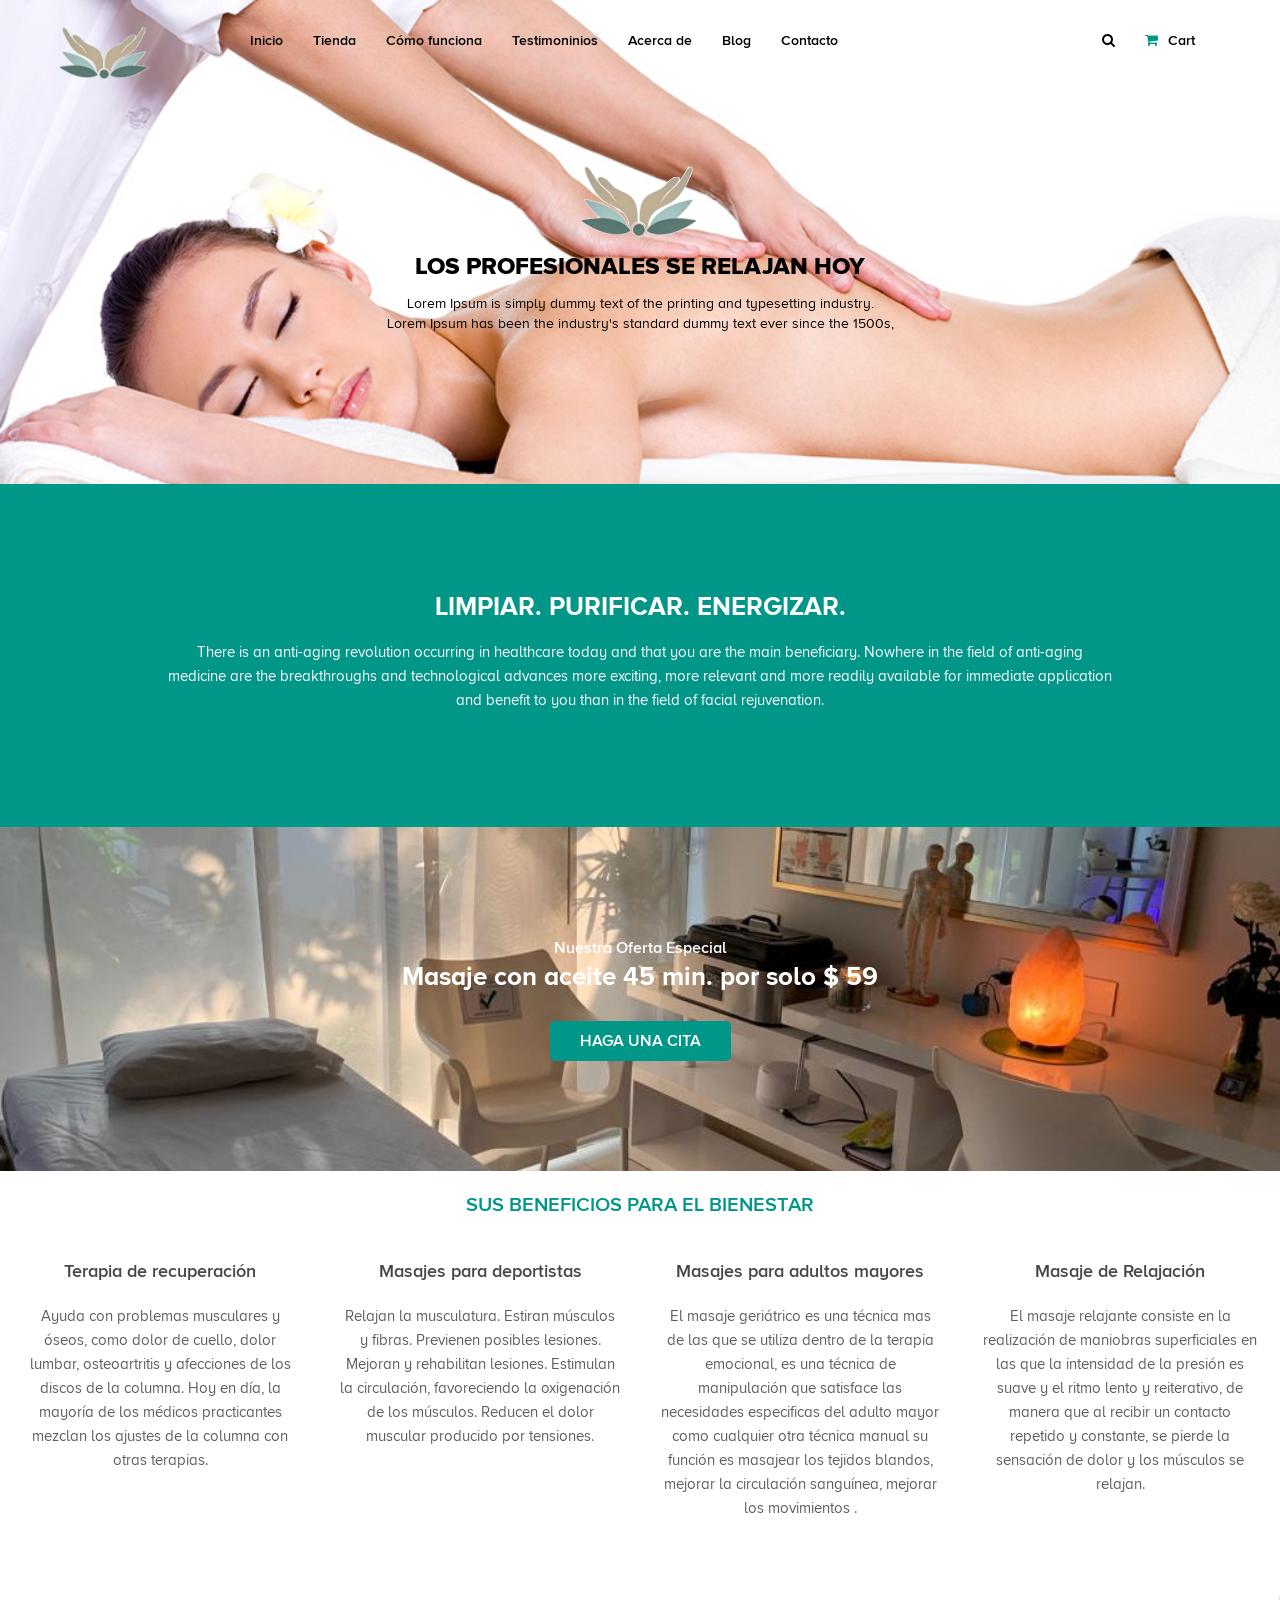
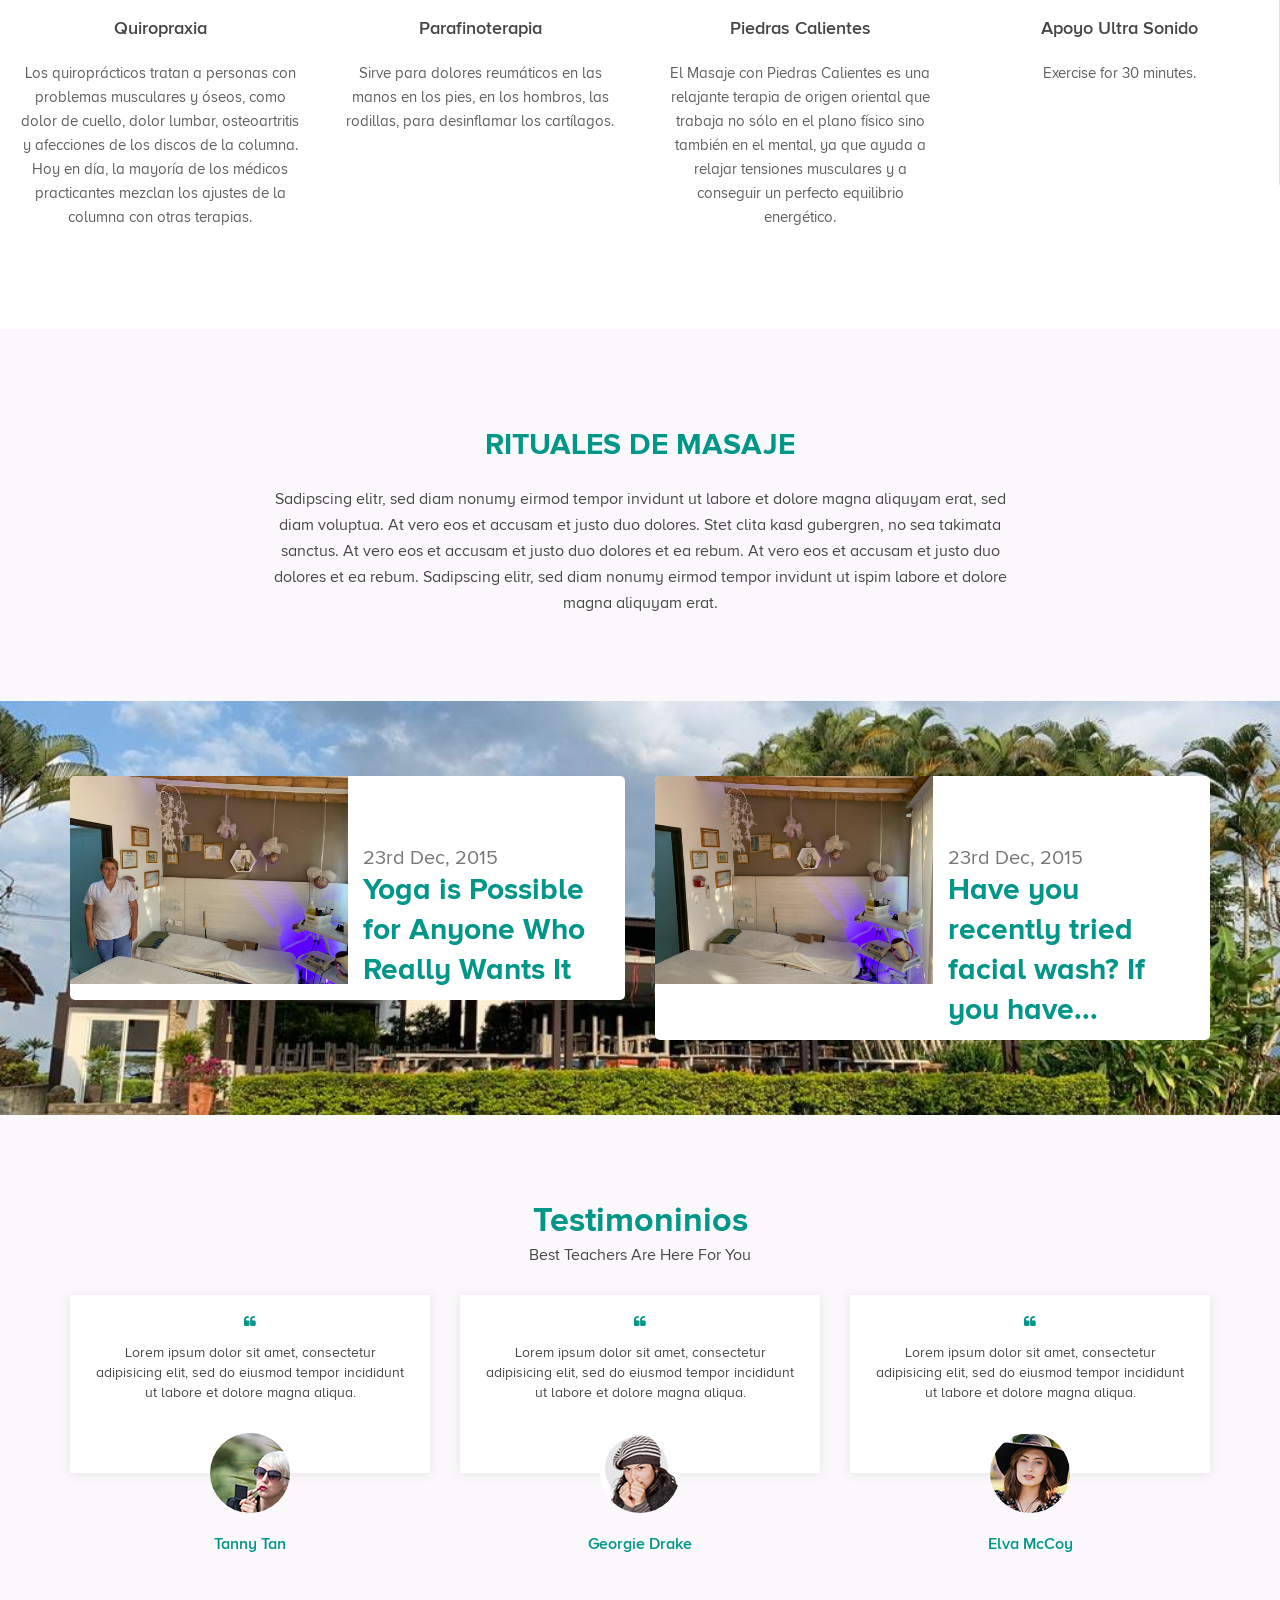
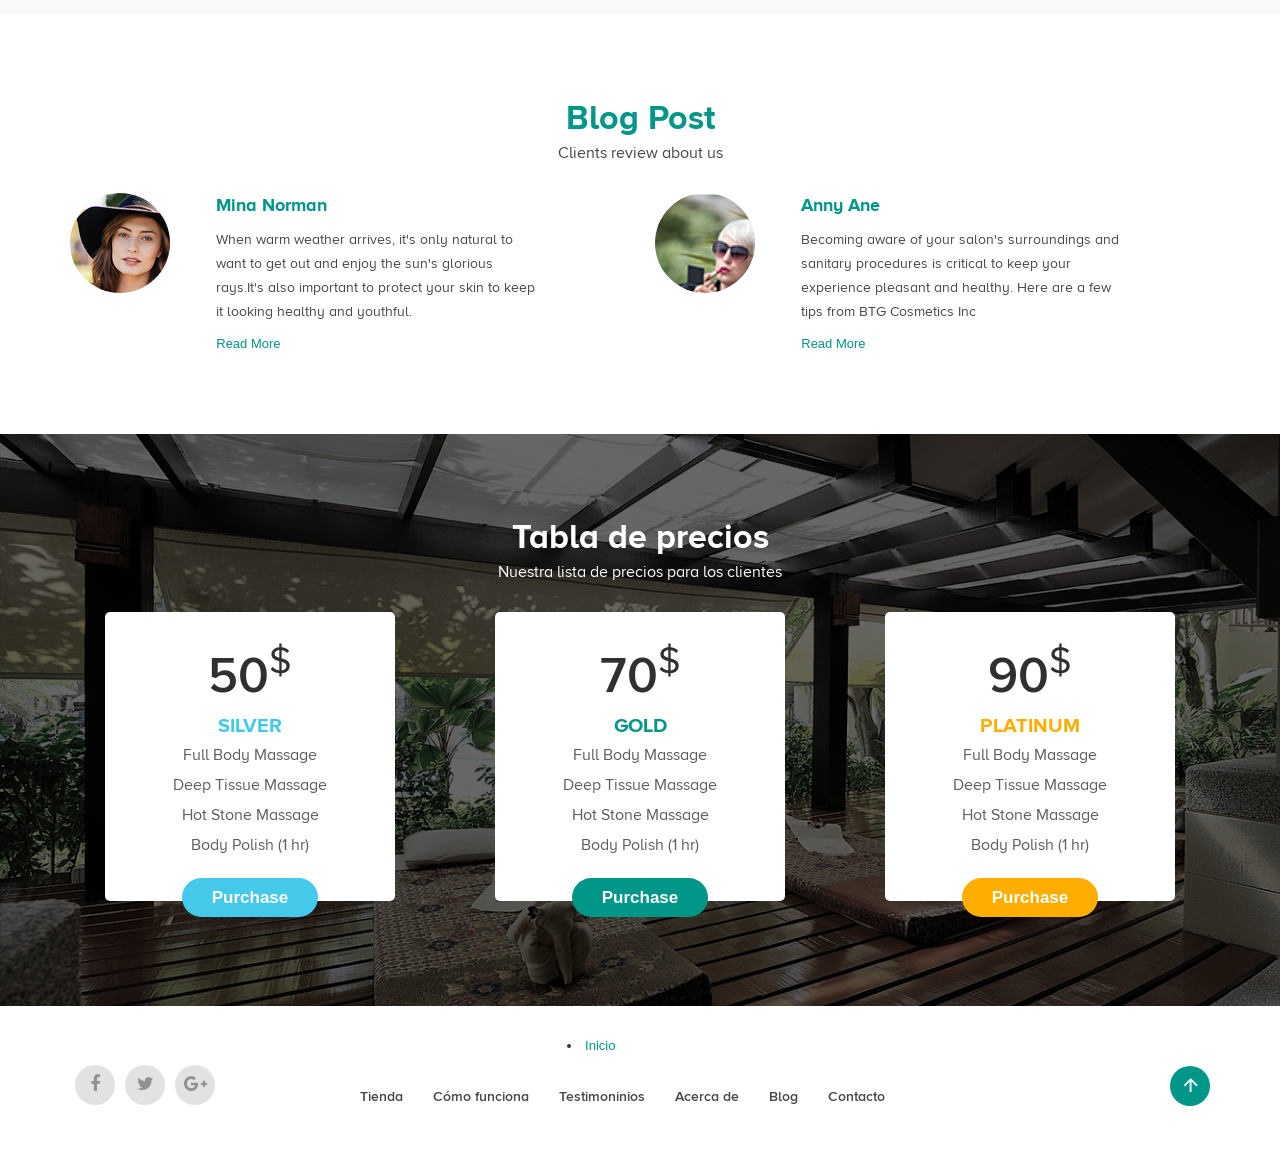
<file: index.html>
<!doctype html>
<html lang="en">
    <head>
        <meta charset="utf-8">
        <meta http-equiv="X-UA-Compatible" content="IE=edge,chrome=1">
        <title>Beauty Spa - HTML5 Responsive template</title>
        <meta name="description" content="">
        <meta name="viewport" content="width=device-width, initial-scale=1">
        <link rel="stylesheet" href="https://maxcdn.bootstrapcdn.com/font-awesome/4.5.0/css/font-awesome.min.css">
        <link rel="stylesheet" href="fonts/ProximaNovaA-Semibold.css">
        <link rel="stylesheet" href="fonts/ProximaNova-Extrabld.css">
        <link rel="stylesheet" href="fonts/ProximaNovaA-Regular.css">
        <link rel="stylesheet" href="fonts/ProximaNovaA-Bold.css">
        <link rel="stylesheet" href="css/bootstrap.css">
        <link rel="stylesheet" href="css/animate.min.css">
        <link rel="stylesheet" href="css/style.css">

        <!--[if lt IE 9]>
            <script src="//html5shiv.googlecode.com/svn/trunk/html5.js"></script>
            <script>window.html5 || document.write('<script src="js/vendor/html5shiv.js"><\/script>')</script>
        <![endif]-->
    </head>
    <body>
        <nav class="navbar navbar-default header-section">
            <div class="container">
            <!-- Brand and toggle get grouped for better mobile display -->
            <div class="navbar-header">
                <button type="button" class="navbar-toggle collapsed" data-toggle="collapse" data-target="#bs-example-navbar-collapse-1" aria-expanded="false">
                    <span class="sr-only">Toggle navigation</span>
                    <span class="icon-bar"></span>
                    <span class="icon-bar"></span>
                    <span class="icon-bar"></span>
                </button>
                <a class="navbar-brand" href="#">
                    <img src="image/logo-simple.png" width="243" height="54" alt="" class="img-responsive">
                </a>
            </div>

            <!-- Collect the nav links, forms, and other content for toggling -->
            <div class="collapse navbar-collapse" id="bs-example-navbar-collapse-1">
                <ul class="nav navbar-nav">
                    <li><a href="#">Inicio</a></li>
                    <li><a href="#">Tienda</a></li>
                    <li><a href="#">Cómo funciona</a></li>
                    <li><a href="#testimonio">Testimoninios</a></li>
                    <li><a href="#">Acerca de</a></li>
                    <li><a href="#">Blog</a></li>
                    <li><a href="#">Contacto</a></li>
                </ul>
                <ul class="nav navbar-nav navbar-right">
                    <li><a href="#"><i class="fa fa-search"></i></a></li>
                    <li><a href="#"><i class="fa fa-shopping-cart"></i>Cart</a></li>
                </ul>
            </div><!-- /.navbar-collapse -->
            </div><!-- /.container-fluid -->
        </nav>

        <div class="cover-section" id="top-button">
            <div class="container">
                <div class="row">
                    <div class="col-md-12 wow fadeInDown animated">
                        <div class="slider-item">
                            <img src="image/logo-simple.png" width="117" height="144" alt="">
                            <h2>LOS PROFESIONALES SE RELAJAN HOY</h2>
                            <p>Lorem Ipsum is simply dummy text of the printing and typesetting industry.<br> Lorem Ipsum has been the industry's standard dummy text ever since the 1500s,</p>
                        </div>
                    </div>
                </div>
            </div>
        </div>

        <div class="purilfy-section">
            <div class="container">
                <div class="row">
                    <div class="col-md-10 col-md-offset-1">
                        <div class="purifliy-item wow fadeInDown animated">
                            <h3>LIMPIAR. PURIFICAR. ENERGIZAR.</h3>
                            <p>There is an anti-aging revolution occurring in healthcare today and that you are the main beneficiary. Nowhere in the field of anti-aging medicine are the breakthroughs and technological advances more exciting, more relevant and more readily available for immediate application and benefit to you than in the field of facial rejuvenation.</p>
                        </div>
                    </div>
                </div>
            </div>
        </div>

        <div class="offer-section">
            <div class="container">
                <div class="row">
                    <div class="col-md-12 wow fadeInDown animated">
                        <h4>Nuestra Oferta Especial</h4>
                        <h2>Masaje con aceite 45 min. por solo $ 59</h2>
                        <a href="#">Haga una cita</a>
                    </div>
                </div>
            </div>
        </div>

        <div class="benefit-section">
            <div class="container-fluid">
                <div class="row">
                    <div class="col-md-12">
                        <h2 class="section-title">SUS BENEFICIOS PARA EL BIENESTAR
                        </h2>
                    </div>
                </div>
                <div class="row">
                    <div class="col-md-3 benefit-item wow fadeInDown animated" data-wow-delay="0.2s">
                        <h3>Terapia de recuperación</h3>
                        <!--
                        <a href="#"><img src="image/beneifit1.png" width="207" height="208" class="img-responsive" alt=""></a>
                        
                        <h2>Spa</h2>
                        -->
                        <p>Ayuda con problemas musculares y óseos, como dolor de cuello, dolor lumbar, osteoartritis y afecciones de los discos de la columna. 
                          Hoy en día, la mayoría de los médicos practicantes mezclan los ajustes de la columna con otras terapias.</p>
                    </div>
                    <div class="col-md-3 benefit-item wow fadeInDown animated" data-wow-delay="0.4s">
                        <h3>Masajes para deportistas</h3>
                        <!--
                        <a href="#"><img src="image/benefit2.png" width="207" height="208"  class="img-responsive" alt=""></a>
                        
                        <h2>BEAUTY</h2>
                        -->
                        <p>Relajan la musculatura.
                          Estiran músculos y fibras.
                          Previenen posibles lesiones.
                          Mejoran y rehabilitan lesiones.
                          Estimulan la circulación, favoreciendo la oxigenación de los músculos.
                          Reducen el dolor muscular producido por tensiones.
                          </p>
                    </div>
                    <div class="col-md-3 benefit-item wow fadeInDown animated" data-wow-delay="0.6s">
                        <h3>Masajes para adultos mayores</h3>
                        <!--
                        <a href="#"><img src="image/benefit3.png" width="225" height="226" class="img-responsive"  alt=""></a>
                        
                        <h2>YOGA</h2>
                        -->
                        <p  style="padding-bottom: 0px;">El masaje geriátrico es una técnica mas de las que se utiliza dentro de la terapia emocional, 
                          es una técnica de manipulación que satisface las necesidades especificas del adulto mayor como cualquier otra técnica manual su función es masajear los tejidos blandos,
                          mejorar la circulación sanguínea, mejorar los movimientos .</p>
                    </div>
                    <div class="col-md-3 benefit-item wow fadeInDown animated" data-wow-delay="0.6s">
                      <h3>Masaje de Relajación</h3>
                      <!--
                      <a href="#"><img src="image/benefit3.png" width="225" height="226" class="img-responsive"  alt=""></a>
                      
                      <h2>YOGA</h2>
                      -->
                      <p>
                        El masaje relajante consiste en la realización de maniobras superficiales en las que la intensidad de la presión es suave y el ritmo lento y reiterativo,
                        de manera que al recibir un contacto repetido y constante, se pierde la sensación de dolor y los músculos se relajan.</p>
                  </div>
                  <div class="col-md-3 benefit-item wow fadeInDown animated" data-wow-delay="0.6s">
                    <h3>Quiropraxia</h3>
                    <!--
                    <a href="#"><img src="image/benefit3.png" width="225" height="226" class="img-responsive"  alt=""></a>
                    
                    <h2>YOGA</h2>
                    -->
                    <p>
                      Los quiroprácticos tratan a personas con problemas musculares y óseos, como dolor de cuello, dolor lumbar, osteoartritis y afecciones de los discos de la columna. 
                      Hoy en día, la mayoría de los médicos practicantes mezclan los ajustes de la columna con otras terapias.</p>
                </div>
                <div class="col-md-3 benefit-item wow fadeInDown animated" data-wow-delay="0.6s">
                  <h3>Parafinoterapia</h3>
                  <!--
                  <a href="#"><img src="image/benefit3.png" width="225" height="226" class="img-responsive"  alt=""></a>
                  
                  <h2>YOGA</h2>
                  -->
                  <p>Sirve para dolores reumáticos en las manos en los pies, en los hombros, las rodillas, para desinflamar los cartílagos.</p>
              </div>
              <div class="col-md-3 benefit-item wow fadeInDown animated" data-wow-delay="0.6s">
                <h3>Piedras Calientes</h3>
                <!--
                <a href="#"><img src="image/benefit3.png" width="225" height="226" class="img-responsive"  alt=""></a>
                
                <h2>YOGA</h2>
                -->
                <p>
                  El Masaje con Piedras Calientes es una relajante terapia de origen oriental que trabaja no sólo en el plano físico sino también en el mental,
                  ya que ayuda a relajar tensiones musculares y a conseguir un perfecto equilibrio energético.</p>
            </div>
                  <div class="col-md-3 benefit-item wow fadeInDown animated" data-wow-delay="0.6s">
                    <h3>Apoyo Ultra Sonido</h3>
                    <!--
                    <a href="#"><img src="image/benefit3.png" width="225" height="226" class="img-responsive"  alt=""></a>
                    
                    <h2>YOGA</h2>
                    -->
                    <p>Exercise for 30 minutes.</p>
                </div>
                </div>
            </div>
        </div>

        <div class="message-section">
            <div class="container">
                <div class="row">
                    <div class="col-md-8 col-md-offset-2 wow fadeInDown animated">
                        <h2 class="section-title">RITUALES DE MASAJE</h2>
                        <p>Sadipscing elitr, sed diam nonumy eirmod tempor invidunt ut labore et dolore magna aliquyam erat, sed diam voluptua. At vero eos et accusam et justo duo dolores. Stet clita kasd gubergren, no sea takimata sanctus. At vero eos et accusam et justo duo dolores et ea rebum. At vero eos et accusam et justo duo dolores et ea rebum. Sadipscing elitr, sed diam nonumy eirmod tempor invidunt ut ispim labore et dolore magna aliquyam erat.</p>
                    </div>
                </div>
            </div>
        </div>

        <div class="news-section">
            <div class="container">
                <div class="row">
                    <div class="col-md-6 news-item">
                        <div class="news-deatils wow fadeInDown animated" data-wow-delay="0.2s">
                            <div class="col-md-6 thumbnail">
                                <img src="image/blog1.png" width="249" height="272" alt="">
                            </div>
                            <div class="col-md-6 content">
                                <span>23rd Dec, 2015</span>
                                <p>Yoga is Possible for Anyone Who Really Wants It</p>
                            </div>
                        </div>
                    </div>
                    <div class="col-md-6 news-item">
                        <div class="news-deatils wow fadeInDown animated" data-wow-delay="0.5s">
                            <div class="col-md-6 thumbnail">
                                <img src="image/blog2.png" width="249" height="272" alt="">
                            </div>
                            <div class="col-md-6 content">
                                <span>23rd Dec, 2015</span>
                                <p>Have you recently tried facial wash? If you have...</p>
                            </div>
                        </div>
                    </div>
                </div>
            </div>
        </div>

        <div class="client-section">
            <div class="container">
                <div class="row">
                    <div class="col-md-12">
                        <h2 class="section-title" id="testimonio">Testimoninios</h2>
                        <p class="title-cap">Best Teachers Are Here For You</p>
                    </div>
                </div>
                <div class="row">
                    <div class="col-md-4">
                        <div class="client-item wow fadeInDown animated" data-wow-delay="0.2s">
                            <div class="client-content">
                                <i class="fa fa-quote-left"></i>
                                <p>Lorem ipsum dolor sit amet, consectetur adipisicing elit, sed do eiusmod tempor incididunt ut labore et dolore magna aliqua.</p>
                            </div>
                            <a href="#"><img src="image/client1.png" alt=""> </a>
                            <h3>Tanny Tan</h3>
                        </div>
                    </div>
                    <div class="col-md-4">
                        <div class="client-item wow fadeInDown animated" data-wow-delay="0.5s">
                            <div class="client-content">
                                <i class="fa fa-quote-left"></i>
                                <p>Lorem ipsum dolor sit amet, consectetur adipisicing elit, sed do eiusmod tempor incididunt ut labore et dolore magna aliqua.</p>
                            </div>
                            <a href="#"><img src="image/client2.png"  alt=""> </a>
                            <h3>Georgie Drake</h3>
                        </div>
                    </div>
                    <div class="col-md-4">
                        <div class="client-item wow fadeInDown animated" data-wow-delay="0.8s">
                            <div class="client-content">
                                <i class="fa fa-quote-left"></i>
                                <p>Lorem ipsum dolor sit amet, consectetur adipisicing elit, sed do eiusmod tempor incididunt ut labore et dolore magna aliqua.</p>
                            </div>
                            <a href="#"><img src="image/client.png"alt=""> </a>
                            <h3>Elva McCoy</h3>
                        </div>
                    </div>
                </div>
            </div>
        </div>

        <div class="blog-section">
            <div class="container">
                <div class="row">
                    <div class="col-md-12">
                        <h2 class="title-section">Blog Post</h2>
                        <p class="title-cap">Clients review about us</p>
                    </div>
                </div>
                <div class="row">
                    <div class="col-md-6 wow fadeInDown animated" data-wow-delay="0.2s">
                        <div class="row">
                            <div class="col-md-3 blog-thumb">
                                <a href="#"><img src="image/blog-item1.png" width="127" height="190" alt=""></a>
                            </div>
                            <div class="col-md-9 blog-content">
                                <h3>Mina Norman</h3>
                                <p>When warm weather arrives, it's only natural to want to get out and enjoy the sun's glorious rays.It's also important to protect your skin to keep it looking healthy and youthful.</p>
                                <a href="#">Read More</a>
                            </div>
                        </div>
                    </div>
                    <div class="col-md-6 wow fadeInDown animated" data-wow-delay="0.5s">
                        <div class="row">
                            <div class="col-md-3 blog-thumb">
                                <a href="#"><img src="image/blog-item2.png" width="127" height="190" alt=""></a>
                            </div>
                            <div class="col-md-9 blog-content">
                                <h3>Anny Ane</h3>
                                <p>Becoming aware of your salon's surroundings and sanitary procedures is critical to keep your experience pleasant and healthy. Here are a few tips from BTG Cosmetics Inc</p>
                                <a href="#">Read More</a>
                            </div>
                        </div>
                    </div>
                </div>
            </div>
        </div>

        <div class="table-section">
            <div class="container">
                <div class="row">
                    <div class="col-md-12">
                        <h2 class="section-title">Tabla de precios</h2>
                        <p class="section-cap">Nuestra lista de precios para los clientes</p>
                    </div>
                </div>
                <div class="row">
                    <div class="col-md-4 table-content wow fadeInDown animated" data-wow-delay="0.2s">
                        <div class="table-item sliver">
                            <h2>50<sup>$</sup></h2>
                            <h3>SILVER</h3>
                            <ul>
                                <li>Full Body Massage</li>
                                <li>Deep Tissue Massage</li>
                                <li>Hot Stone Massage</li>
                                <li>Body Polish (1 hr)</li>
                            </ul>
                            <a href="#">Purchase</a>
                        </div>
                    </div>
                    <div class="col-md-4 table-content wow fadeInDown animated" data-wow-delay="0.5s">
                        <div class="table-item gold">
                            <h2>70<sup>$</sup></h2>
                            <h3>GOLD</h3>
                            <ul>
                                <li>Full Body Massage</li>
                                <li>Deep Tissue Massage</li>
                                <li>Hot Stone Massage</li>
                                <li>Body Polish (1 hr)</li>
                            </ul>
                            <a href="#">Purchase</a>
                        </div>
                    </div>
                    <div class="col-md-4 table-content wow fadeInDown animated" data-wow-delay="0.81s">
                        <div class="table-item platinum">
                            <h2>90<sup>$</sup></h2>
                            <h3>PLATINUM</h3>
                            <ul>
                                <li>Full Body Massage</li>
                                <li>Deep Tissue Massage</li>
                                <li>Hot Stone Massage</li>
                                <li>Body Polish (1 hr)</li>
                            </ul>
                            <a href="#">Purchase</a>
                        </div>
                    </div>
                </div>
            </div>
        </div>

        <div class="footer-section">
            <div class="container">
                <div class="row">
                    <div class="col-md-2">
                        <ul class="social-media">
                            <li><a href="#"><i class="fa fa-facebook"></i></a></li>
                            <li><a href="#"><i class="fa fa-twitter"></i></a></li>
                            <li><a href="#"><i class="fa fa-google-plus"></i></a></li>
                        </ul>
                    </div>
                    <div class="col-md-7 copyright">
                      <li><a href="#">Inicio</a></li>
                        <ul class="nav navbar-nav">
                            <li><a href="#">Tienda</a></li>
                            <li><a href="#">Cómo funciona</a></li>
                            <li><a href="#">Testimoninios</a></li>
                            <li><a href="#">Acerca de</a></li>
                            <li><a href="#">Blog</a></li>
                            <li><a href="#">Contacto</a></li>
                        </ul>
                        <!--
                        <p class="copyright-item">Copyright All Rights Reserved. Design by <a href="https://www.behance.net/mumtahina" target="_blank">Mumtahina Nity</a> Develop by <a href="http://revolthemes.net/" target="_blank">RevolThemes</a></p>
                        -->
                    </div>
                    <div class="col-md-3">
                        <div class="top-button">
                            <a href="#top-button" class="scroll"><i class="fa fa-arrow"></i></a>
                        </div>
                    </div>
                </div>
            </div>
        </div>

        <script src="js/vendor/jquery-1.11.2.min.js"></script>
        <script src="js/vendor/bootstrap.min.js"></script>
        <script src="js/wow.min.js"></script>
        <script src="js/custom.js"></script>
    </body>
</html>
</file>
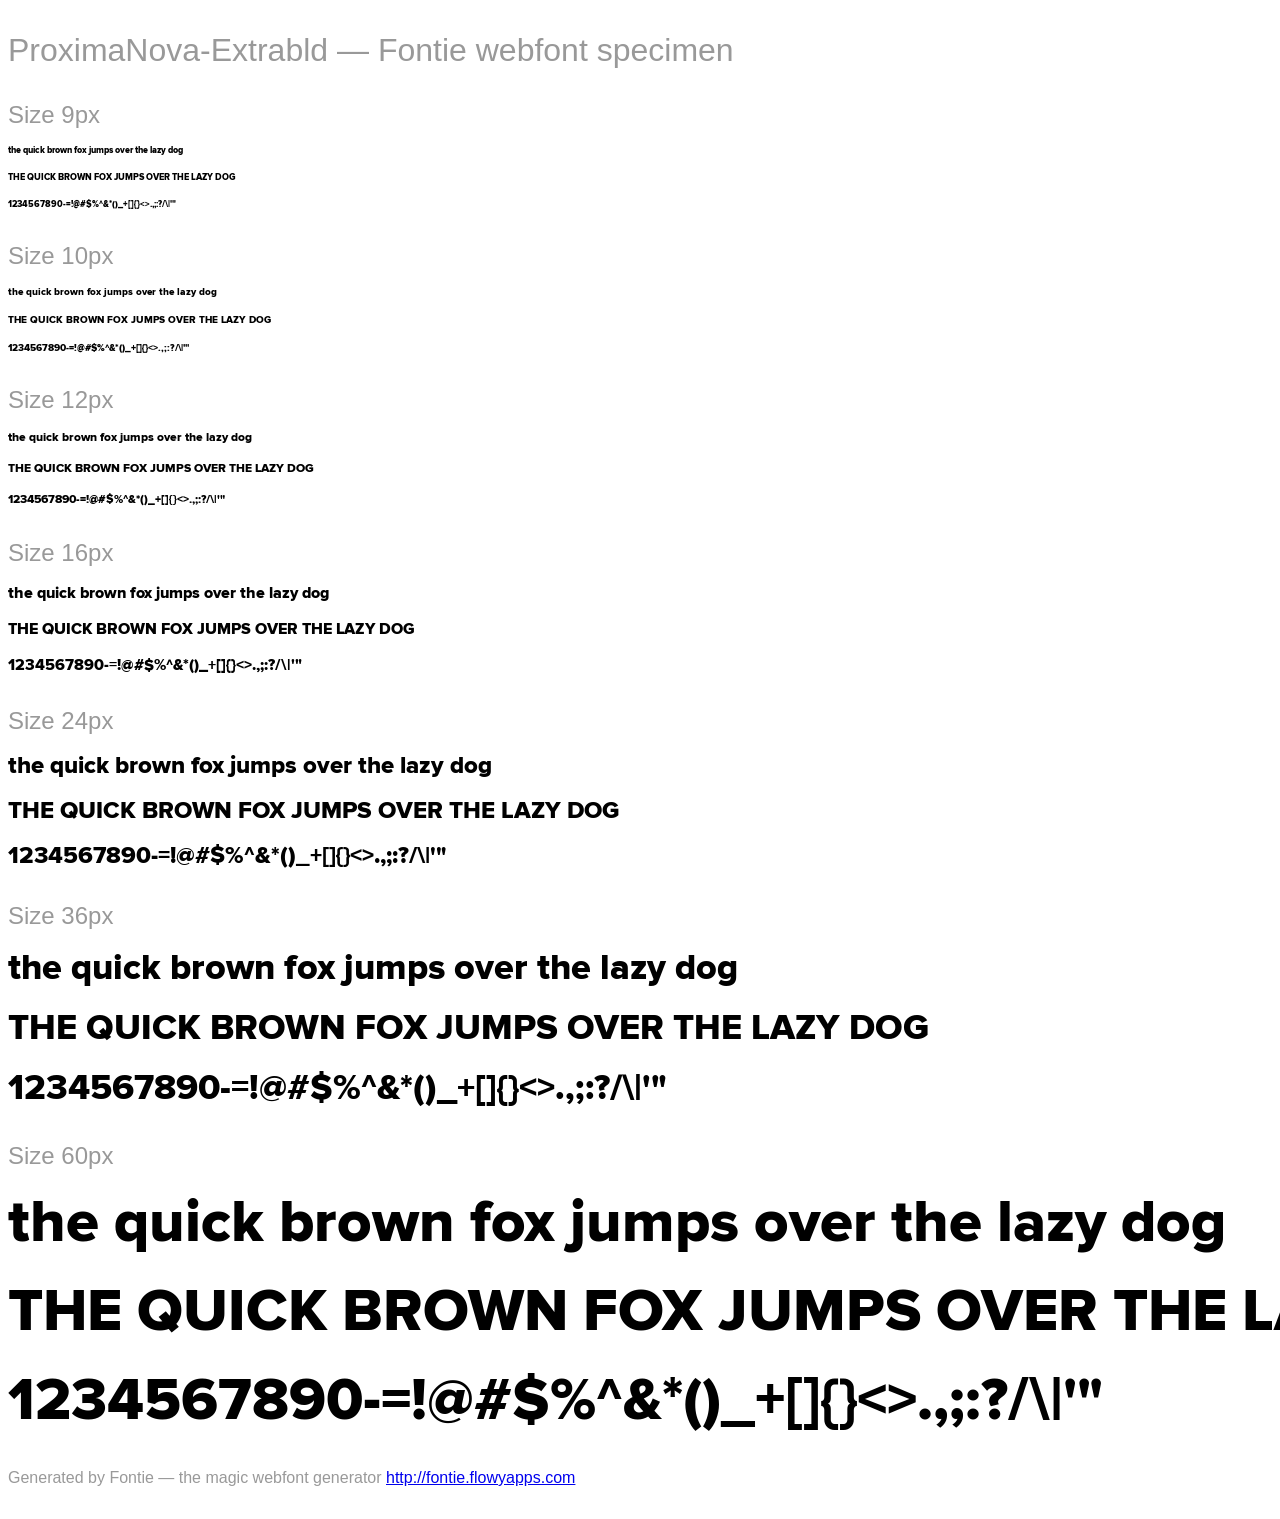
<file: fonts/ProximaNova-Extrabld.html>
<html>
<head>
	<!-- INFO Just include the font-smoothie script anywhere on your page and
	          you will have smooth fonts even on Windows XP. --> 
	<script type="text/javascript" src="fontsmoothie.min.js" async></script>
	<style>
		/* INFO We recommend to use @import or the link tag to include the
		        font-face definition into your page.
		   NOTE Some browsers block access to CSS rules in external files if the
		        page is not loaded via HTTP. Therefore the Font Smoothie script
		        will not work if you open this page as a local file. */
		@import url('ProximaNova-Extrabld.css');
		
		/* INFO Just some other styles to beautify the page ;) */
		body {
			font-family: sans-serif;
			color: #999;
			white-space: nowrap;
		}
		h1 {
			font-size: 2rem;
			font-weight: normal;
			margin: 2rem 0 1rem 0;
		}
		h2 {
			font-size: 1.5rem;
			font-weight: normal;
			margin: 2rem 0 1rem 0;
		}
		p {
			margin: 2rem 0;
		}
		div p {
			font-family: 'ProximaNova-Extrabld';
			color: #000;
			margin: 1rem 0;
		}
	</style>
	<title>ProximaNova-Extrabld &mdash; Fontie webfont specimen</title>
</head>

<body>
	<h1>ProximaNova-Extrabld &mdash; Fontie webfont specimen</h1>
	<div style="font-size:9px">
		<h2>Size 9px</h2>
		<p>the quick brown fox jumps over the lazy dog</p>
		<p>THE QUICK BROWN FOX JUMPS OVER THE LAZY DOG</p>
		<p>1234567890-=!@#$%^&amp;*()_+[]{}&lt;&gt;.,;:?/\|'"</p>
	</div>
	<div style="font-size:10px">
		<h2>Size 10px</h2>
		<p>the quick brown fox jumps over the lazy dog</p>
		<p>THE QUICK BROWN FOX JUMPS OVER THE LAZY DOG</p>
		<p>1234567890-=!@#$%^&amp;*()_+[]{}&lt;&gt;.,;:?/\|'"</p>
	</div>
	<div style="font-size:12px">
		<h2>Size 12px</h2>
		<p>the quick brown fox jumps over the lazy dog</p>
		<p>THE QUICK BROWN FOX JUMPS OVER THE LAZY DOG</p>
		<p>1234567890-=!@#$%^&amp;*()_+[]{}&lt;&gt;.,;:?/\|'"</p>
	</div>
	<div style="font-size:16px">
		<h2>Size 16px</h2>
		<p>the quick brown fox jumps over the lazy dog</p>
		<p>THE QUICK BROWN FOX JUMPS OVER THE LAZY DOG</p>
		<p>1234567890-=!@#$%^&amp;*()_+[]{}&lt;&gt;.,;:?/\|'"</p>
	</div>
	<div style="font-size:24px">
		<h2>Size 24px</h2>
		<p>the quick brown fox jumps over the lazy dog</p>
		<p>THE QUICK BROWN FOX JUMPS OVER THE LAZY DOG</p>
		<p>1234567890-=!@#$%^&amp;*()_+[]{}&lt;&gt;.,;:?/\|'"</p>
	</div>
	<div style="font-size:36px">
		<h2>Size 36px</h2>
		<p>the quick brown fox jumps over the lazy dog</p>
		<p>THE QUICK BROWN FOX JUMPS OVER THE LAZY DOG</p>
		<p>1234567890-=!@#$%^&amp;*()_+[]{}&lt;&gt;.,;:?/\|'"</p>
	</div>
	<div style="font-size:60px">
		<h2>Size 60px</h2>
		<p>the quick brown fox jumps over the lazy dog</p>
		<p>THE QUICK BROWN FOX JUMPS OVER THE LAZY DOG</p>
		<p>1234567890-=!@#$%^&amp;*()_+[]{}&lt;&gt;.,;:?/\|'"</p>
	</div>
	<p>Generated by Fontie &mdash; the magic webfont generator <a href="http://fontie.flowyapps.com">http://fontie.flowyapps.com</a></p>
</body>

</html>
</file>
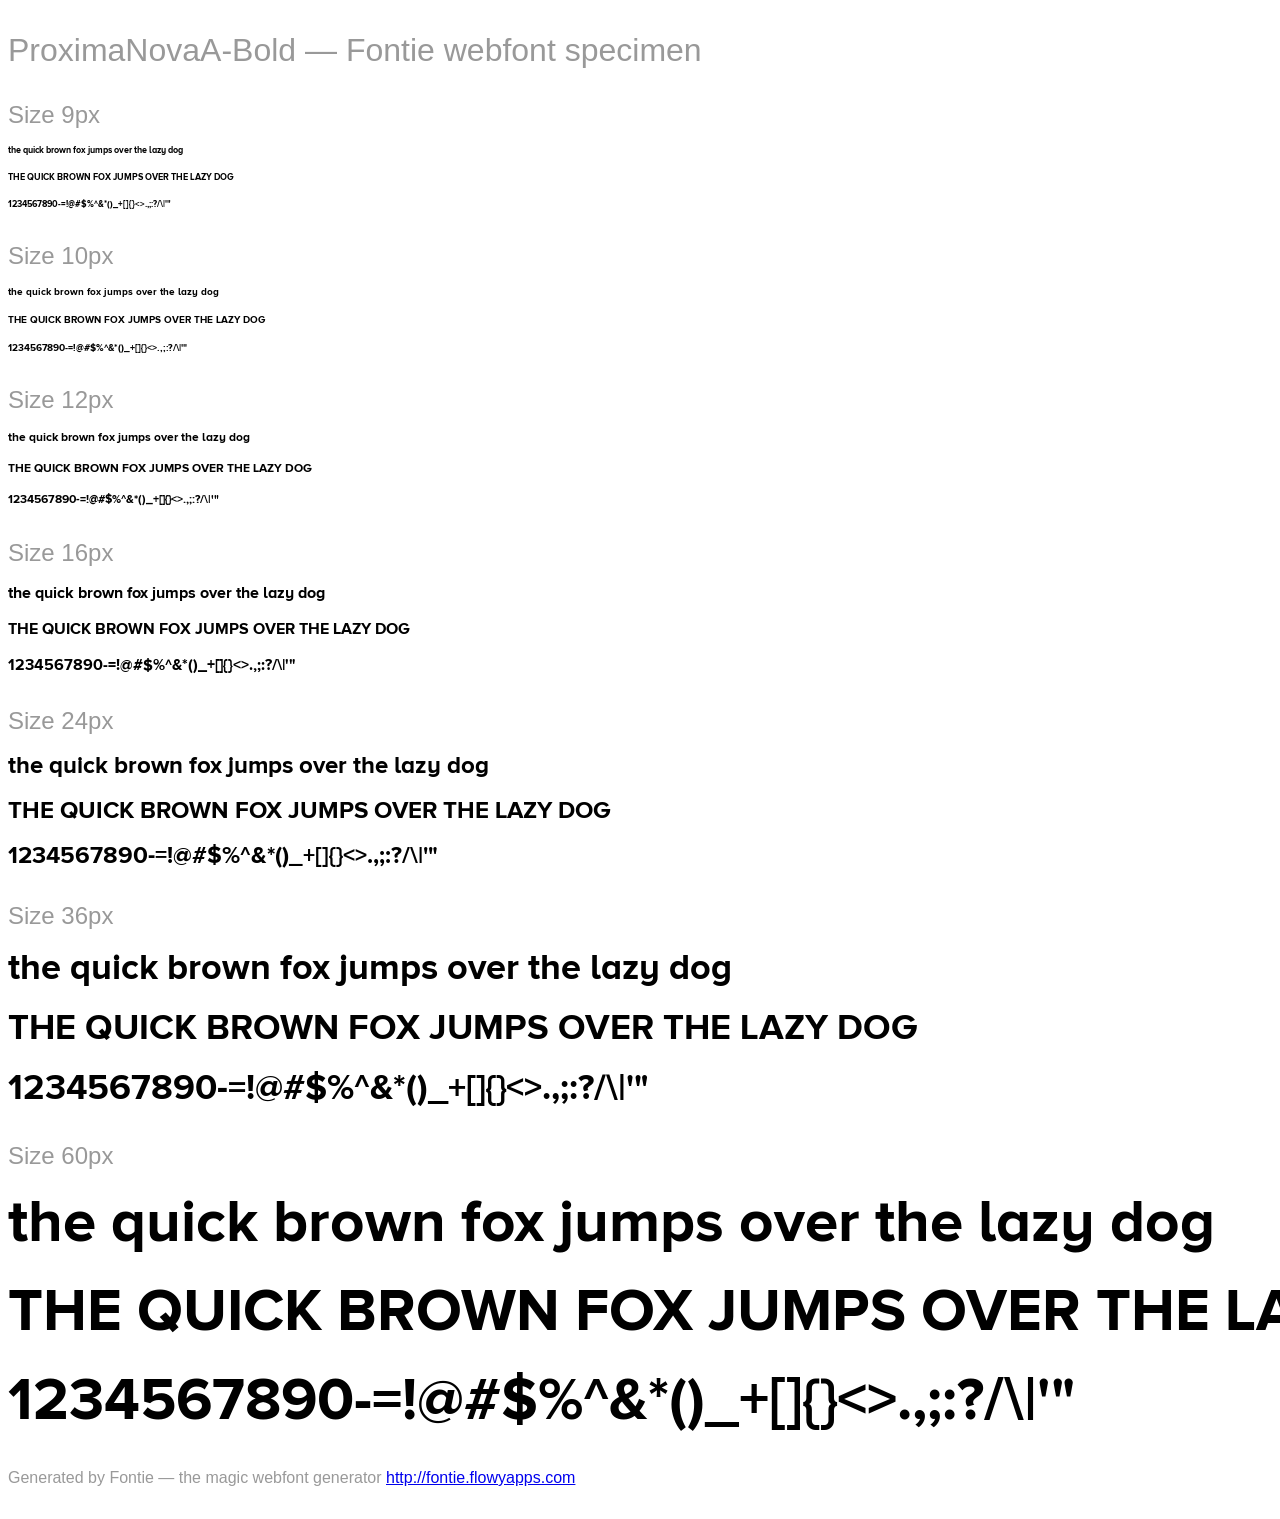
<file: fonts/ProximaNovaA-Bold.html>
<html>
<head>
	<!-- INFO Just include the font-smoothie script anywhere on your page and
	          you will have smooth fonts even on Windows XP. --> 
	<script type="text/javascript" src="fontsmoothie.min.js" async></script>
	<style>
		/* INFO We recommend to use @import or the link tag to include the
		        font-face definition into your page.
		   NOTE Some browsers block access to CSS rules in external files if the
		        page is not loaded via HTTP. Therefore the Font Smoothie script
		        will not work if you open this page as a local file. */
		@import url('ProximaNovaA-Bold.css');
		
		/* INFO Just some other styles to beautify the page ;) */
		body {
			font-family: sans-serif;
			color: #999;
			white-space: nowrap;
		}
		h1 {
			font-size: 2rem;
			font-weight: normal;
			margin: 2rem 0 1rem 0;
		}
		h2 {
			font-size: 1.5rem;
			font-weight: normal;
			margin: 2rem 0 1rem 0;
		}
		p {
			margin: 2rem 0;
		}
		div p {
			font-family: 'ProximaNovaA-Bold';
			color: #000;
			margin: 1rem 0;
		}
	</style>
	<title>ProximaNovaA-Bold &mdash; Fontie webfont specimen</title>
</head>

<body>
	<h1>ProximaNovaA-Bold &mdash; Fontie webfont specimen</h1>
	<div style="font-size:9px">
		<h2>Size 9px</h2>
		<p>the quick brown fox jumps over the lazy dog</p>
		<p>THE QUICK BROWN FOX JUMPS OVER THE LAZY DOG</p>
		<p>1234567890-=!@#$%^&amp;*()_+[]{}&lt;&gt;.,;:?/\|'"</p>
	</div>
	<div style="font-size:10px">
		<h2>Size 10px</h2>
		<p>the quick brown fox jumps over the lazy dog</p>
		<p>THE QUICK BROWN FOX JUMPS OVER THE LAZY DOG</p>
		<p>1234567890-=!@#$%^&amp;*()_+[]{}&lt;&gt;.,;:?/\|'"</p>
	</div>
	<div style="font-size:12px">
		<h2>Size 12px</h2>
		<p>the quick brown fox jumps over the lazy dog</p>
		<p>THE QUICK BROWN FOX JUMPS OVER THE LAZY DOG</p>
		<p>1234567890-=!@#$%^&amp;*()_+[]{}&lt;&gt;.,;:?/\|'"</p>
	</div>
	<div style="font-size:16px">
		<h2>Size 16px</h2>
		<p>the quick brown fox jumps over the lazy dog</p>
		<p>THE QUICK BROWN FOX JUMPS OVER THE LAZY DOG</p>
		<p>1234567890-=!@#$%^&amp;*()_+[]{}&lt;&gt;.,;:?/\|'"</p>
	</div>
	<div style="font-size:24px">
		<h2>Size 24px</h2>
		<p>the quick brown fox jumps over the lazy dog</p>
		<p>THE QUICK BROWN FOX JUMPS OVER THE LAZY DOG</p>
		<p>1234567890-=!@#$%^&amp;*()_+[]{}&lt;&gt;.,;:?/\|'"</p>
	</div>
	<div style="font-size:36px">
		<h2>Size 36px</h2>
		<p>the quick brown fox jumps over the lazy dog</p>
		<p>THE QUICK BROWN FOX JUMPS OVER THE LAZY DOG</p>
		<p>1234567890-=!@#$%^&amp;*()_+[]{}&lt;&gt;.,;:?/\|'"</p>
	</div>
	<div style="font-size:60px">
		<h2>Size 60px</h2>
		<p>the quick brown fox jumps over the lazy dog</p>
		<p>THE QUICK BROWN FOX JUMPS OVER THE LAZY DOG</p>
		<p>1234567890-=!@#$%^&amp;*()_+[]{}&lt;&gt;.,;:?/\|'"</p>
	</div>
	<p>Generated by Fontie &mdash; the magic webfont generator <a href="http://fontie.flowyapps.com">http://fontie.flowyapps.com</a></p>
</body>

</html>
</file>
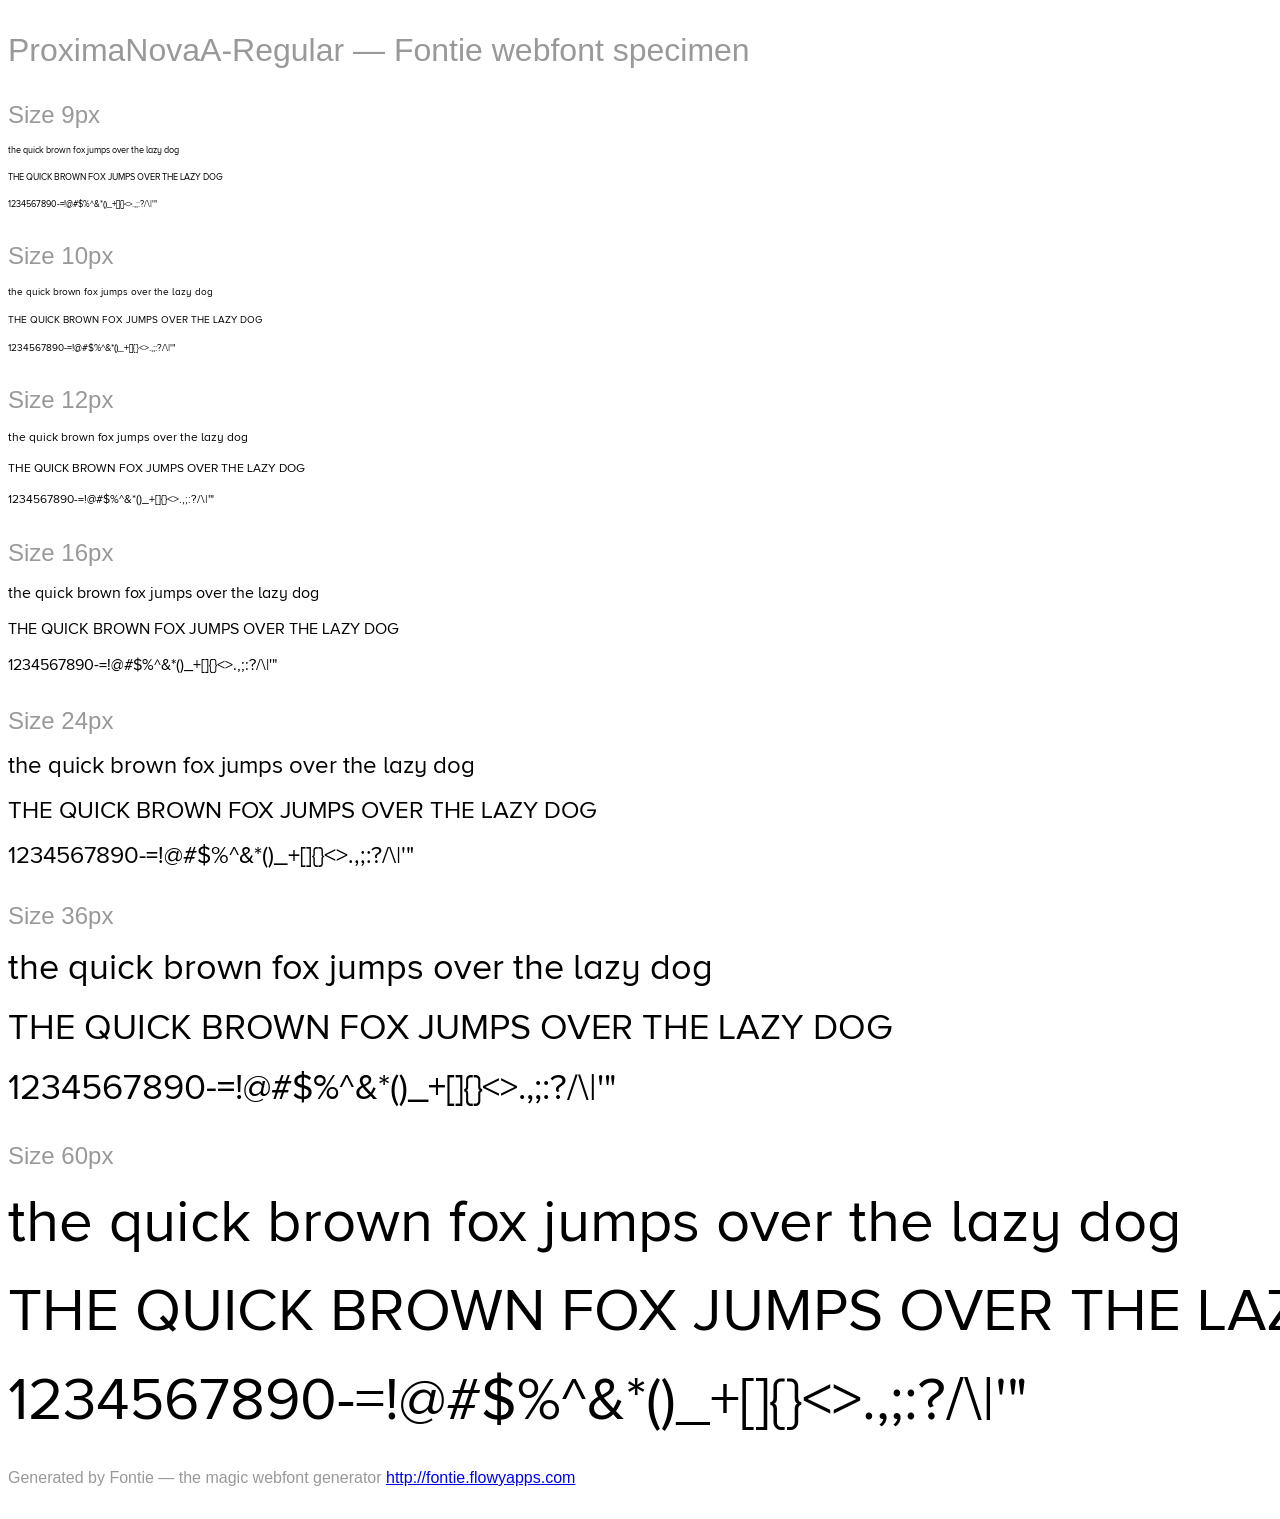
<file: fonts/ProximaNovaA-Regular.html>
<html>
<head>
	<!-- INFO Just include the font-smoothie script anywhere on your page and
	          you will have smooth fonts even on Windows XP. --> 
	<script type="text/javascript" src="fontsmoothie.min.js" async></script>
	<style>
		/* INFO We recommend to use @import or the link tag to include the
		        font-face definition into your page.
		   NOTE Some browsers block access to CSS rules in external files if the
		        page is not loaded via HTTP. Therefore the Font Smoothie script
		        will not work if you open this page as a local file. */
		@import url('ProximaNovaA-Regular.css');
		
		/* INFO Just some other styles to beautify the page ;) */
		body {
			font-family: sans-serif;
			color: #999;
			white-space: nowrap;
		}
		h1 {
			font-size: 2rem;
			font-weight: normal;
			margin: 2rem 0 1rem 0;
		}
		h2 {
			font-size: 1.5rem;
			font-weight: normal;
			margin: 2rem 0 1rem 0;
		}
		p {
			margin: 2rem 0;
		}
		div p {
			font-family: 'ProximaNovaA-Regular';
			color: #000;
			margin: 1rem 0;
		}
	</style>
	<title>ProximaNovaA-Regular &mdash; Fontie webfont specimen</title>
</head>

<body>
	<h1>ProximaNovaA-Regular &mdash; Fontie webfont specimen</h1>
	<div style="font-size:9px">
		<h2>Size 9px</h2>
		<p>the quick brown fox jumps over the lazy dog</p>
		<p>THE QUICK BROWN FOX JUMPS OVER THE LAZY DOG</p>
		<p>1234567890-=!@#$%^&amp;*()_+[]{}&lt;&gt;.,;:?/\|'"</p>
	</div>
	<div style="font-size:10px">
		<h2>Size 10px</h2>
		<p>the quick brown fox jumps over the lazy dog</p>
		<p>THE QUICK BROWN FOX JUMPS OVER THE LAZY DOG</p>
		<p>1234567890-=!@#$%^&amp;*()_+[]{}&lt;&gt;.,;:?/\|'"</p>
	</div>
	<div style="font-size:12px">
		<h2>Size 12px</h2>
		<p>the quick brown fox jumps over the lazy dog</p>
		<p>THE QUICK BROWN FOX JUMPS OVER THE LAZY DOG</p>
		<p>1234567890-=!@#$%^&amp;*()_+[]{}&lt;&gt;.,;:?/\|'"</p>
	</div>
	<div style="font-size:16px">
		<h2>Size 16px</h2>
		<p>the quick brown fox jumps over the lazy dog</p>
		<p>THE QUICK BROWN FOX JUMPS OVER THE LAZY DOG</p>
		<p>1234567890-=!@#$%^&amp;*()_+[]{}&lt;&gt;.,;:?/\|'"</p>
	</div>
	<div style="font-size:24px">
		<h2>Size 24px</h2>
		<p>the quick brown fox jumps over the lazy dog</p>
		<p>THE QUICK BROWN FOX JUMPS OVER THE LAZY DOG</p>
		<p>1234567890-=!@#$%^&amp;*()_+[]{}&lt;&gt;.,;:?/\|'"</p>
	</div>
	<div style="font-size:36px">
		<h2>Size 36px</h2>
		<p>the quick brown fox jumps over the lazy dog</p>
		<p>THE QUICK BROWN FOX JUMPS OVER THE LAZY DOG</p>
		<p>1234567890-=!@#$%^&amp;*()_+[]{}&lt;&gt;.,;:?/\|'"</p>
	</div>
	<div style="font-size:60px">
		<h2>Size 60px</h2>
		<p>the quick brown fox jumps over the lazy dog</p>
		<p>THE QUICK BROWN FOX JUMPS OVER THE LAZY DOG</p>
		<p>1234567890-=!@#$%^&amp;*()_+[]{}&lt;&gt;.,;:?/\|'"</p>
	</div>
	<p>Generated by Fontie &mdash; the magic webfont generator <a href="http://fontie.flowyapps.com">http://fontie.flowyapps.com</a></p>
</body>

</html>
</file>
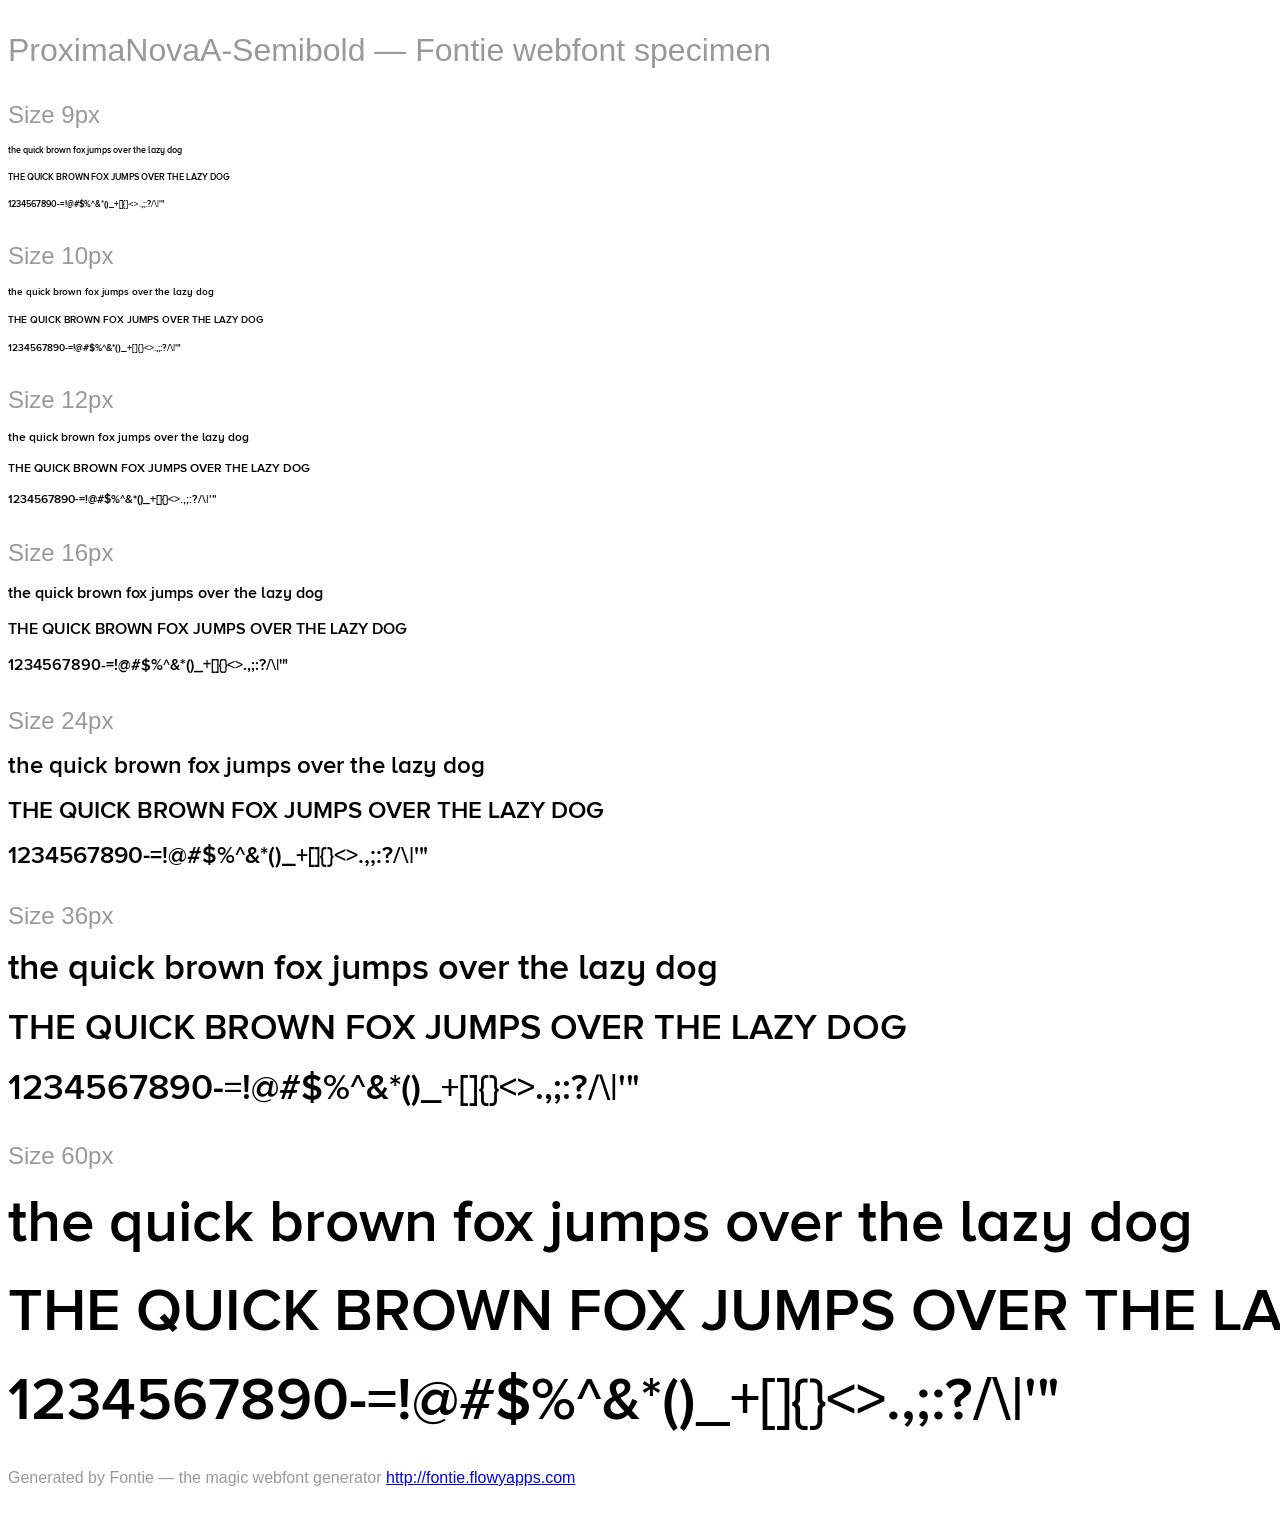
<file: fonts/ProximaNovaA-Semibold.html>
<html>
<head>
	<!-- INFO Just include the font-smoothie script anywhere on your page and
	          you will have smooth fonts even on Windows XP. --> 
	<script type="text/javascript" src="fontsmoothie.min.js" async></script>
	<style>
		/* INFO We recommend to use @import or the link tag to include the
		        font-face definition into your page.
		   NOTE Some browsers block access to CSS rules in external files if the
		        page is not loaded via HTTP. Therefore the Font Smoothie script
		        will not work if you open this page as a local file. */
		@import url('ProximaNovaA-Semibold.css');
		
		/* INFO Just some other styles to beautify the page ;) */
		body {
			font-family: sans-serif;
			color: #999;
			white-space: nowrap;
		}
		h1 {
			font-size: 2rem;
			font-weight: normal;
			margin: 2rem 0 1rem 0;
		}
		h2 {
			font-size: 1.5rem;
			font-weight: normal;
			margin: 2rem 0 1rem 0;
		}
		p {
			margin: 2rem 0;
		}
		div p {
			font-family: 'ProximaNovaA-Semibold';
			color: #000;
			margin: 1rem 0;
		}
	</style>
	<title>ProximaNovaA-Semibold &mdash; Fontie webfont specimen</title>
</head>

<body>
	<h1>ProximaNovaA-Semibold &mdash; Fontie webfont specimen</h1>
	<div style="font-size:9px">
		<h2>Size 9px</h2>
		<p>the quick brown fox jumps over the lazy dog</p>
		<p>THE QUICK BROWN FOX JUMPS OVER THE LAZY DOG</p>
		<p>1234567890-=!@#$%^&amp;*()_+[]{}&lt;&gt;.,;:?/\|'"</p>
	</div>
	<div style="font-size:10px">
		<h2>Size 10px</h2>
		<p>the quick brown fox jumps over the lazy dog</p>
		<p>THE QUICK BROWN FOX JUMPS OVER THE LAZY DOG</p>
		<p>1234567890-=!@#$%^&amp;*()_+[]{}&lt;&gt;.,;:?/\|'"</p>
	</div>
	<div style="font-size:12px">
		<h2>Size 12px</h2>
		<p>the quick brown fox jumps over the lazy dog</p>
		<p>THE QUICK BROWN FOX JUMPS OVER THE LAZY DOG</p>
		<p>1234567890-=!@#$%^&amp;*()_+[]{}&lt;&gt;.,;:?/\|'"</p>
	</div>
	<div style="font-size:16px">
		<h2>Size 16px</h2>
		<p>the quick brown fox jumps over the lazy dog</p>
		<p>THE QUICK BROWN FOX JUMPS OVER THE LAZY DOG</p>
		<p>1234567890-=!@#$%^&amp;*()_+[]{}&lt;&gt;.,;:?/\|'"</p>
	</div>
	<div style="font-size:24px">
		<h2>Size 24px</h2>
		<p>the quick brown fox jumps over the lazy dog</p>
		<p>THE QUICK BROWN FOX JUMPS OVER THE LAZY DOG</p>
		<p>1234567890-=!@#$%^&amp;*()_+[]{}&lt;&gt;.,;:?/\|'"</p>
	</div>
	<div style="font-size:36px">
		<h2>Size 36px</h2>
		<p>the quick brown fox jumps over the lazy dog</p>
		<p>THE QUICK BROWN FOX JUMPS OVER THE LAZY DOG</p>
		<p>1234567890-=!@#$%^&amp;*()_+[]{}&lt;&gt;.,;:?/\|'"</p>
	</div>
	<div style="font-size:60px">
		<h2>Size 60px</h2>
		<p>the quick brown fox jumps over the lazy dog</p>
		<p>THE QUICK BROWN FOX JUMPS OVER THE LAZY DOG</p>
		<p>1234567890-=!@#$%^&amp;*()_+[]{}&lt;&gt;.,;:?/\|'"</p>
	</div>
	<p>Generated by Fontie &mdash; the magic webfont generator <a href="http://fontie.flowyapps.com">http://fontie.flowyapps.com</a></p>
</body>

</html>
</file>
<file: fonts/ProximaNovaA-Semibold.css>
/* Generated by Fontie - the magic webfont generator <http://fontie.flowyapps.com> */

@font-face {
	font-family:'ProximaNovaA-Semibold';
	src: url('ProximaNovaA-Semibold_gdi.eot');
	src: url('ProximaNovaA-Semibold_gdi.eot?#iefix') format('embedded-opentype'),
		url('ProximaNovaA-Semibold_gdi.woff') format('woff'),
		url('ProximaNovaA-Semibold_gdi.ttf') format('truetype'),
		url('ProximaNovaA-Semibold_gdi.svg#ProximaNovaA-Semibold') format('svg');
	font-weight: 600;
	font-style: normal;
	font-stretch: normal;
	unicode-range: U+0020-25CA;
}
</file>
<file: fonts/ProximaNova-Extrabld.css>
/* Generated by Fontie - the magic webfont generator <http://fontie.flowyapps.com> */

@font-face {
	font-family:'ProximaNova-Extrabld';
	src: url('ProximaNova-Extrabld_gdi.eot');
	src: url('ProximaNova-Extrabld_gdi.eot?#iefix') format('embedded-opentype'),
		url('ProximaNova-Extrabld_gdi.woff') format('woff'),
		url('ProximaNova-Extrabld_gdi.ttf') format('truetype'),
		url('ProximaNova-Extrabld_gdi.svg#ProximaNova-Extrabld') format('svg');
	font-weight: 800;
	font-style: normal;
	font-stretch: normal;
	unicode-range: U+0020-2666;
}
</file>
<file: fonts/ProximaNovaA-Regular.css>
/* Generated by Fontie - the magic webfont generator <http://fontie.flowyapps.com> */

@font-face {
	font-family:'ProximaNovaA-Regular';
	src: url('ProximaNovaA-Regular_gdi.eot');
	src: url('ProximaNovaA-Regular_gdi.eot?#iefix') format('embedded-opentype'),
		url('ProximaNovaA-Regular_gdi.woff') format('woff'),
		url('ProximaNovaA-Regular_gdi.ttf') format('truetype'),
		url('ProximaNovaA-Regular_gdi.svg#ProximaNovaA-Regular') format('svg');
	font-weight: 400;
	font-style: normal;
	font-stretch: normal;
	unicode-range: U+0020-25CA;
}
</file>
<file: fonts/ProximaNovaA-Bold.css>
/* Generated by Fontie - the magic webfont generator <http://fontie.flowyapps.com> */

@font-face {
	font-family:'ProximaNovaA-Bold';
	src: url('ProximaNovaA-Bold_gdi.eot');
	src: url('ProximaNovaA-Bold_gdi.eot?#iefix') format('embedded-opentype'),
		url('ProximaNovaA-Bold_gdi.woff') format('woff'),
		url('ProximaNovaA-Bold_gdi.ttf') format('truetype'),
		url('ProximaNovaA-Bold_gdi.svg#ProximaNovaA-Bold') format('svg');
	font-weight: 700;
	font-style: normal;
	font-stretch: normal;
	unicode-range: U+0020-25CA;
}
</file>
<file: css/style.css>
/*	################################################################
	File Name: style.css
	Template Name: Beauty Spa
	Created By: Shah Zobayer Ahmed
	http://zobayer.com

	1) GENERAL STRUCTURES
	2) HEADER SECTION
	3) ABOUT SECTION
	4) NEWS LATTER SECTION
	5) CONTACT SECTION
	6) FOOTER SECTION
	7) RESPONSIVE STRUCTURES
################################################################# */
/* *******************
 * 1. GENERAL SECTION
 ******************* */

*{margin: 0;padding: 0px;}
body {
    font-family: 'Roboto', Arial, Helvetica, sans-serif;
    font-size: 13px;
    line-height: 20px;
    position: relative;
    background: #fff;
    padding: 0;
    margin: 0;
    overflow: visible;
}

div.body {
    height: 100%;
    width: 100%;
}

.clear {
    clear: both;
    display: block;
    font-size: 0;
    height: 0;
    line-height: 0;
    width: 100%;
}
::-moz-selection {
    color: #ccc;
    text-shadow: none;
    background: #ccc;
}
::-webkit-input-placeholder {
    color: #fff !important;
}
:-moz-placeholder {
    color: #fff !important;
}
::-moz-placeholder {
    color: #000 !important;
}
:-ms-input-placeholder {
    color: #000 !important;
}
.subscribe::-webkit-input-placeholder {
    color: #000 !important;
}
.subscribe:-moz-placeholder {
    color: #000 !important;
}
.subscribe::-moz-placeholder {
    color: #000 !important;
}
.subscribe:-ms-input-placeholder {
    color: #000 !important;
}
*,*:after,*:before {
    -webkit-box-sizing: border-box;
    -moz-box-sizing: border-box;
    box-sizing: border-box;
    padding: 0;
    margin: 0;
}
a {
    color:#009688;
    padding: 0;
    margin: 0;
    text-decoration: none;
}
a:hover,a:focus {
    text-decoration: none;
    color: #01090C;
}
a img {
    border: none;
    vertical-align: bottom;
}
a.remove {
    display: block;
    height: 18px;
    width: 18px;
    margin: 10px;
    padding-left: 0 !important;
    text-indent: -9999px;
    background: #01090C;
    border-radius: 100px;
    border-style: solid;
    border-width: 1px
}
h1,h2,h3,h4,h5,h6 {
    letter-spacing: 0px;
    font-weight: normal;
    position: relative;
    padding: 0 0 10px 0;
    font-weight: normal;
    font-family: 'Roboto', serif;
    line-height: 140% !important;
    color:#009688;
}
h1 {font-size: 22px;}
h2 {font-size: 20px;}
h3 {font-size: 18px;}
h4 {font-size: 16px;}
h5 {font-size: 14px;}
h6 {font-size: 13px;}
.lead {
    font-family: 'Raleway', Arial,sans-serif !important;
    font-size: 18px;
    margin: 15px 0;
    padding: 0;
}
audio,video {
    max-width: 100%;
    height: auto;
}
iframe,embed,object {
    max-width: 100%;
}
input,
textarea {
    color: #8F8F8F !important;
    box-shadow: none;
    outline: none
}
.left {
    float: left;
    display: block;
}
.center {
    margin: 0 auto;
    display: block;
    clear: both;
    display: block;
}
.right {
    float: right;
    display: block;
}


body .fixed{
    position: fixed;
    width: 100%;
    display: block;
    background: rgb(255 255 255 / 93%);
    z-index: 999;
}

/*
    HEADER SECTION
*/
.header-section {
    position: absolute;
    top: 0;
    width: 100%;
    background: transparent;
    margin: 0;
    padding: 0;
    border: none;
    border-radius: 0;
    min-height: auto;
}


.navbar-header {
}


.navbar-brand {
    height: auto;
    padding-left: 0;
    padding-right: 0;
}
button.navbar-toggle {
    margin-top: 25px;
}
.nav {
}
.navbar-nav {
    margin-left: 80px;
    margin-top: 16px;
    display: block;
}

.navbar-nav > li {
}

.navbar-nav > li > a {
    color: rgb(0, 0, 0) !important;
    font-size: 14px;
    font-family:'ProximaNovaA-Semibold';
}
.navbar-nav > li > a:hover{
    color:#009688 !important;
}



i.fa.fa-shopping-cart {
    color:#009688;
    margin-right: 10px;
}
.navbar-right > li {
}

.navbar-right > li > a {
}

.fa-search {
}

.fa-cart {
}

.cover-section {
    background: url(../image/slider.png) no-repeat;
    background-size: cover;
    text-align: center;
    padding: 150px 0;
}

.container {
}

.row {
}

.col-md-12 {
}

.col-md-12 > h4 {
}

.col-md-12 > h2 {
}

.col-md-12 > a {
}

.col-md-12 > p {
}

.slider-item {
}

.slider-item > img {
    width: 130px;
    height: 100px;
}

.slider-item > h2 {
    font-size: 24px;
    font-weight: 800;
    text-transform: uppercase;
    font-family:'ProximaNova-Extrabld';
    color: rgb(0, 0, 0);
    margin:0;
}

.slider-item > p {
    font-family:'ProximaNovaA-Regular';
    font-size: 14px;
    font-weight: 400;
    color: rgb(0, 0, 0);
    margin: 0;
}

/*
Purilfy section
 */
.purilfy-section {
    color: #fff;
    background: #009688;
    display: block;
    text-align: center;
    padding: 105px 0;
}

.purifliy-item {
}

.purifliy-item > h3 {
    margin: 0;
    padding: 0;
    color:#fff;
    font-weight: 700;
    font-family:'ProximaNovaA-Bold';
    font-size: 26px;
    margin-bottom: 15px;
}

.purifliy-item > p {
    font-family:'ProximaNovaA-Regular';
    font-size: 15px;
    line-height: 24px;
}


/*
OFFER SECTION
 */
.offer-section {
    padding: 110px 0;
    display: block;
    text-align: center;
    background: url(../image/bg1.jpg) no-repeat;
    background-size: cover;
}
.offer-section h2{
    margin: 0;
    padding: 0;
    color:#fff;
    font-weight: 700;
    font-family:'ProximaNovaA-Bold';
    font-size: 26px;
    margin-bottom: 15px;
}
.offer-section h4{
    font-size: 16px;
    color: #fff;
    display: block;
    font-family:'ProximaNovaA-Semibold';
    margin: 0;
    padding: 0;
}
.offer-section a{
    background: #009688;
    color: #fff;
    font-size: 16px;
    text-transform: uppercase;
    font-family:'ProximaNovaA-Semibold';
    padding: 10px 30px;
    display: inline-block;
    margin-top: 10px;
    border-radius: 5px;
    transition: all 0.5s
}
.offer-section a:hover{
    background:#009688;
}

.benefit-section {
    text-align: center;
}

.section-title {
    color: #009688;
    font-family:'ProximaNovaA-Semibold';
    font-weight: 600;


}
/*border-top: 1px solid #e2e2e2;
border-left: 1px solid #e2e2e2;
border-bottom: 1px solid #e2e2e2;
*/
.benefit-item {
    text-align: center;
    padding: 0;
}

.benefit-item:last-child{
    border-right: 1px solid #e2e2e2;
}

.benefit-item > h3 {
    color:  #474747;
    font-family:'ProximaNovaA-Semibold';
    font-weight: 600;
}

.benefit-item > a {
}

.benefit-item > a > img {
    margin: 0;
    padding: 0;
    border-radius: 50%;
    margin: 0;
    text-align: center;
    display: inline-block;
    width: 200px;
    height: 200px;
}

.benefit-item > h2 {
    color:#009688;
    font-family:'ProximaNovaA-Bold';
    font-size: 18px;
    font-weight: 700;
}

.benefit-item > p {
    font-family:'ProximaNovaA-Regular';
    font-size: 15px;
    line-height: 24px;
    color: #5e5e5e;
    padding: 0 10px;
    margin: 0;
    min-height: 65px;
}
.benefit-item:hover{
    background:#009688;
    color:#009688;
}
.benefit-item:hover p{
    color: #fff;
}

.benefit-item:hover h2{
    color: #fff;
}

.benefit-item:hover img{
    border: 5px solid #009688;
}

.benefit-item:hover h3{
    color: #fff;
}


/*
MESSAGE SECTION
 */
.message-section {
    padding: 75px 0;
    text-align: center;
    background: #fbf8fb;
    display: block;
}
.message-section h2{
    font-size: 30px;
    font-family:'ProximaNovaA-Bold';
    font-weight: 700;
    text-align: center;
    color: #009688;
}
.message-section p{
    font-family:'ProximaNovaA-Regular';
    font-size: 16px;
    font-weight: 400;
    line-height: 26px;
    color: #474747
}

.news-section {
    display: block;
    background: url(../image/news-bg.jpg) no-repeat;
    background-size: cover;
    padding: 75px 0;
}

.col-md-6 {
}

.news-item {
}
.news-deatils {
    background: #fff;
    display: block;
    overflow: hidden;
    border-radius: 5px;
}

.thumbnail {
    border: none;
    background: transparent;
    padding: 0;
    margin:0;
}

.thumbnail > img {
    margin: 0;
    width: 100%;
    padding: 0;
    border: none;
}

.content {
    padding-top: 13%
}

.content > span {
    font-size: 20px;
    color: #777777;
    font-family:'ProximaNovaA-Regular';
    font-weight: 400;

}

.content > p {
    font-size: 30px;
    font-family:'ProximaNovaA-Bold';
    font-weight: 700;
    text-align: left;
    color: #009688;
    line-height: 40px;
}

/*
CLIENT SECTION
 */
.client-section {
    text-align: center;
    display: block;
    background: #fbf8fb;
    padding-top: 82px
}
.client-section .section-title{
    color: #009688;
    font-weight: 700;
    font-size: 34px;
    font-family:'ProximaNovaA-Bold';
    margin: 0;
    padding: 0;
}

.client-section .title-cap {
    font-size: 16px;
    color: #474747;
    font-family:'ProximaNovaA-Regular';
    font-weight: 400;
    display: block;
    margin-bottom: 30px;
}

i.fa.fa-quote-left {
    display: block;
    color:#009688;
    margin-bottom: 15px;
}

.client-item{
    display: block;
}

.client-item .client-content {
    background: #fff;
    padding: 20px;
    padding-bottom: 60px;
    box-shadow: 0 1px 10px 1px #E8E8E8;
}

.client-item{
    display: block;
}

.client-item .client-content {
    background: #fff;
    padding: 20px;
    padding-bottom: 60px;
}

.client-item p {
    font-size: 14px;
    color: #474747;
    font-family:'ProximaNovaA-Regular';
    font-weight: 400;
}

.client-item > img {
}

.client-item > h3 {
    color: #009688;
    font-weight: 600;
    font-family:'ProximaNovaA-Semibold';
    font-size: 16px;
    position: relative;
    top: -40px;

}
.client-item a {
    height: 80px;
    width: 80px;
    overflow: hidden;
    border-radius: 50%;
    display: block;
    position: relative;
    margin: 0 auto;
    top: -40px;
}

/*
    BLOG SECTION
*/
.blog-section {
    background: #fff;
    display: block;
    text-align: center;
    padding: 80px 0;
}

.blog-section .title-section{
    color: #009688;
    font-weight: 700;
    font-size: 34px;
    font-family:'ProximaNovaA-Bold';
    margin: 0;
    padding: 0;
}

.blog-section .title-cap {
    font-size: 16px;
    color: #474747;
    font-family:'ProximaNovaA-Regular';
    font-weight: 400;
    display: block;
    margin-bottom: 30px;
}

.blog-thumb {
}

.blog-thumb a{
    width: 100px;
    height: 100px;
    border-radius: 50%;
    overflow: hidden;
    display: block;
}


.blog-thumb > img {
}


.blog-content {
    text-align: left;
}

.blog-content > h3 {
    margin: 0;
    padding: 0;
    font-size: 18px;
    font-weight: 700;
    color: #009688;
    font-family:'ProximaNovaA-Bold';
    margin-bottom: 10px;
}

.blog-content > p {
    font-size: 14px;
    color: #474747;
    font-family:'ProximaNovaA-Regular';
    font-weight: 400;
    line-height: 24px;
    display: block;
    margin-right: 20%
}

.blog-content > a {
    color: #009688;
}


/*
TABLE SECTION
*/
.table-section {
    background: url(../image/table-bg.png) no-repeat;
    background-size: cover;
    display: block;
    text-align: center;
    padding: 80px 0 105px;
}

.table-section .section-title{
    color: #fff;
    font-weight: 700;
    font-size: 34px;
    font-family:'ProximaNovaA-Bold';
    margin: 0;
    padding: 0;
}

.table-section .section-cap {
    font-size: 16px;
    color: #fff;
    font-family:'ProximaNovaA-Regular';
    font-weight: 400;
    display: block;
    margin-bottom: 30px;
}
.table-content{
    padding: 0 50px;
    display: block;
}

.table-item {
    background: #fff;
    border-radius: 5px;
    padding-top: 30px;
    padding-bottom: 10px;
}

.sliver {
}

.table-item > h2 {
    font-size: 50px;
    font-weight: 600;
    color: #303030;
    font-family:'ProximaNovaA-Semibold';
    margin: 0;
    padding: 0;
}

.table-item > h2 > sup {
    color: #303030;
    font-family:'ProximaNovaA-Regular';
    font-weight: 400;
}
.table-item > h3{
    font-size: 20px;
    font-weight: 700;
    color: #303030;
    font-family:'ProximaNovaA-Bold';
    text-transform: uppercase;
    margin: 0;
    padding: 0;
}
.table-item > a {
    color: #fff;
    font-weight: 600;
    border-radius: 20px;
    padding: 10px 30px;
    font-size: 17px;
    position: relative;
    top: 18px;
}

.sliver > h3 {
    color: #45c9eb
}

.table-item > ul {
    display: block;
    margin-top: 0px;
}

.table-item > ul > li {
    font-size: 16px;
    line-height:30px;
    color: #5e5e5e;
    font-family:'ProximaNovaA-Regular';
    list-style: none
}

.sliver > a {
    background: #45c9eb
}

.gold > h3 {
    color: #009688;
}


.gold > a {
    background: #009688;
}

.platinum > h3 {
    color: #ffae00
}

.platinum > a {
    background: #ffae00
}

/*
FOOTER SECTION
*/
.footer-section {
    text-align: center;
    padding: 30px 0
}

.col-md-3 > h3 {
}

.col-md-3 > a {
}

.col-md-3 > a > img {
}

.col-md-3 > h2 {
}

.col-md-3 > p {
    padding: 100px;
    padding-top: 0px;
    padding-left: 20px;
    padding-right: 20px;
}

.social-media {
    margin-top: 24px;
}

.social-media > li {
    float: left;
    list-style: none;
    margin: 5px;
}

.social-media > li > a {
    background: #e2e2e2;
    border-radius: 50%;
    display: block;
    height: 40px;
    width: 40px;
    text-align: center;
    color: #919191;
}
.social-media > li > a:hover , .social-media > li > a:hover i{
    background: #009688;
    color: #fff !important;
}

.social-media > li > a i{
    color: #919191;
    margin-top: 10px;
    font-size: 18px;
}
.social-media > li > a:hover , .social-media > li > a:hover i{
    background: #009688;
    color: #fff !important;
}


.copyright {
}
.copyright ul{}
.copyright ul li{ }
.copyright ul li a{
    color: #474747 !important;
 }

.copyright ul li a:hover{
    background: transparent !important
}

.copyright > p , .copyright > p a{
    color: #009688;
    font-weight: 600;
    font-family:'ProximaNovaA-Regular';
    font-size: 16px;
}
.copyright > p a:hover{
    color: #000
}

.top-button a{
    height: 40px;
    width: 40px;
    display: block;
    background: url(../image/arrow.bg.png) #009688 no-repeat;
    background-size: auto;
    background-position: center;
    border-radius: 50%;
    float: right;
    margin-top: 30px;
    display: block;
}

/*
RESPONSIVE
*/

@media (max-width: 1200px) {
    .navbar-nav {
        margin-left: 30px;
    }
    .navbar-nav > li > a{
        font-size: 12px;
    }

}

@media (max-width: 992px) {
    .navbar-header {
        width: 100%;
        text-align: center;
    }
    ul.nav.navbar-nav {
        margin: 0;
    }
    .navbar-brand {
        height: auto;
        padding-left: 0;
        padding-right: 0;
        float: none;
        margin: 0 auto;
        display: inline-block;
    }
    .news-item {
        margin: 20px 0;
    }
    .table-content {
        padding: 0 50px;
        display: block;
        margin: 40px 0;
    }
    .social-media {
        margin-top: 24px;
        display: block;
        width: 100%;
        overflow: hidden;
        text-align: center;
    }
    .social-media > li {
        float: none;
        list-style: none;
        margin: 5px;
        display: inline-block;
    }
    a.scroll {
        margin: 10px auto;
        float: none;
    }
    .blog-thumb a {
        margin: 0 auto;
    }
    .blog-content {
        text-align: center;
        margin-bottom: 40px;
    }
}
@media (max-width: 768px) {
    .navbar-brand {
        height: auto;
        padding-left: 0;
        padding-right: 0;
        float: left;
        margin: 0 auto;
        display: inline-block;
        margin-left: 15px;
    }
    button.navbar-toggle.collapsed {
        margin-top: 25px;
        margin-top: 25px;
    }
    .news-item {
        margin: 20px 0;
    }
    .table-content {
        padding: 0 50px;
        display: block;
        margin: 40px 0;
    }
    .social-media {
        margin-top: 24px;
        display: block;
        width: 100%;
        overflow: hidden;
        text-align: center;
    }
    .social-media > li {
        float: none;
        list-style: none;
        margin: 5px;
        display: inline-block;
    }
    a.scroll {
        margin: 10px auto;
        float: none;
    }
    .blog-thumb a {
        margin: 0 auto;
    }
    .blog-content {
        text-align: center;
        margin-bottom: 40px;
    }


}
</file>
